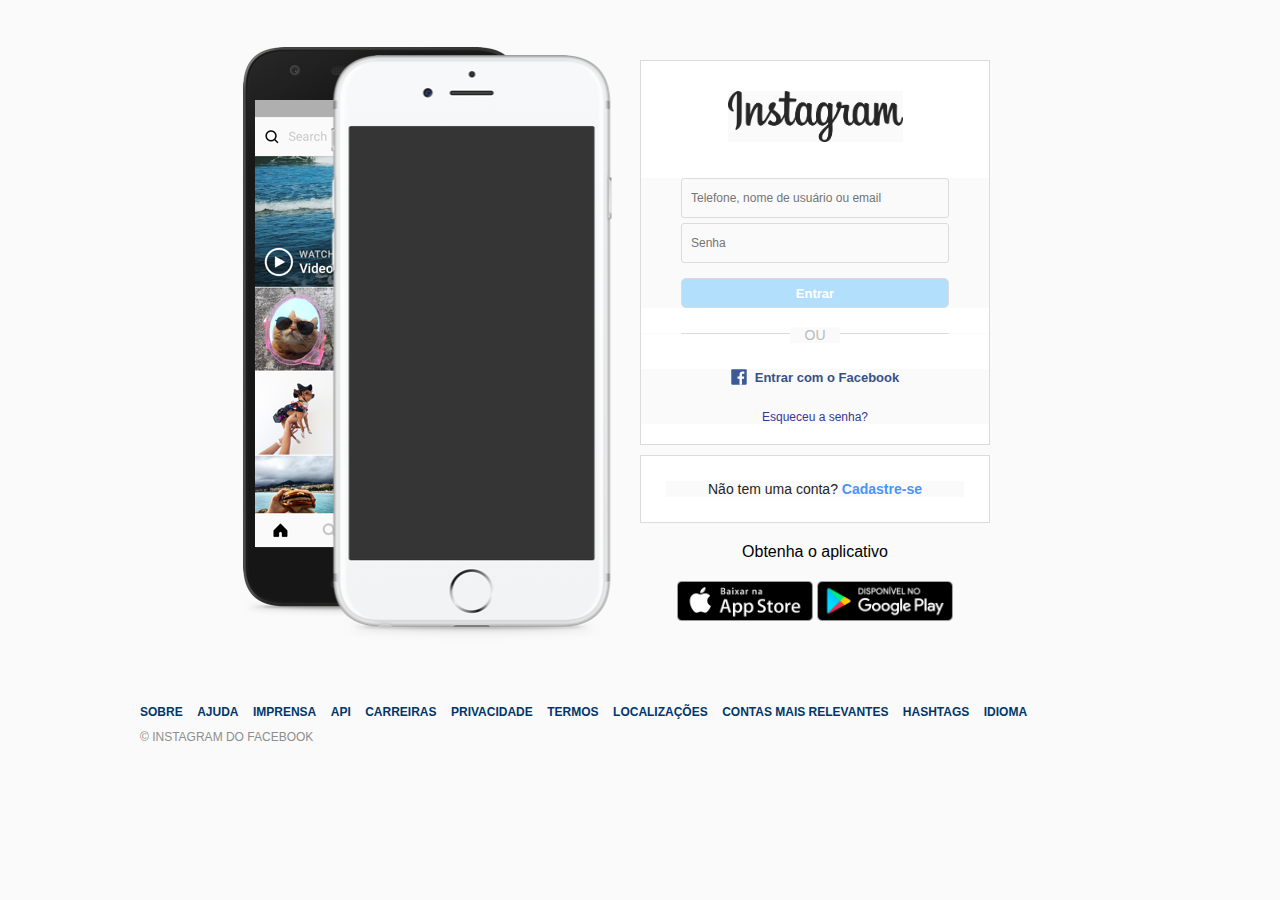
<file: index.html>
<!DOCTYPE html>
<html lang="pt-br">
<head>
    <meta charset="UTF-8">
    <meta name="viewport" content="width=device-width, initial-scale=1.0">
    <title>Instagram</title>
    <link rel="stylesheet" href="estilos/style.css">
    <link rel="shortcut icon" href="img/favicon.png" type="image/x-icon">
</head>
<body>
    <main>
        <div id="main-container">

            <!-- BANNER LATERAL-->
            <div id="banner-container">
                <img src="img/imagem_cel_exterior.png" alt="Crie uma conta no Instagram">
            </div>

            <!-- FORM DE LOGIN E REGISTRO -->
            <div id="form-container">
                <div id="form-box">
                    <img id="logo-insta" src="img/logo_instagram.png" alt="Instagram">

                    <form id="login-form">
                        <input type="text" name="username" placeholder="Telefone, nome de usuário ou email">

                        <input type="password" name="password" placeholder="Senha">

                        <input type="submit" value="Entrar">
                    </form>

                    <div class="separator">
                        <div class="line"></div>
                        <span>OU</span>
                    </div>

                    <div id="other-links">
                        <div id="facebook-login">
                            <a href="#"><img src="img/logo_facebook.svg" alt="Facebook"><span>Entrar com o Facebook</span></a>
                        </div>

                        <div id="forgot-pass">
                            <a href="#">Esqueceu a senha?</a>
                        </div>
                    </div>
                </div>

                <div id="register-container">
                    <p>Não tem uma conta? <a href="#">Cadastre-se</a></p>
                </div>

                <div id="get-app-container">
                    <p>Obtenha o aplicativo</p>
                    <a href="#"><img src="img/botao_apple.png" alt="Apple Store"></a>

                    <a href="#"><img src="img/botao_google_play.png" alt="Google Play"></a>
                </div>
            </div>
        </div>
    </main>

    <!-- RODAPÉ E LINKS DE NAVEGAÇÃO -->
    <footer>
        <nav>
            <ul id="footer-links">
                <li><a href="#">Sobre</a></li>
                <li><a href="#">Ajuda</a></li>
                <li><a href="#">Imprensa</a></li>
                <li><a href="#">API</a></li>
                <li><a href="#">Carreiras</a></li>
                <li><a href="#">Privacidade</a></li>
                <li><a href="#">Termos</a></li>
                <li><a href="#">Localizações</a></li>
                <li><a href="#">Contas mais relevantes</a></li>
                <li><a href="#">Hashtags</a></li>
                <li><a href="#">Idioma</a></li>
            </ul>
        </nav>

        <p id="copyright">&copy; Instagram do Facebook</p>
    </footer>
</body>
</html>
</file>
<file: estilos/style.css>
@charset "UTF-8";

*{
    margin: 0;
    padding: 0;
    box-sizing: border-box;
    font-family: Helvetica, sans-serif;
    background-color: #fafafa;
}

/* CONTAINERS */

#main-container{
    display: flex;
    flex-direction: row;
    margin-top: 30px;
}

#banner-container,
#form-container{
    flex: 1 1 0;
    width: 50%;
}

#banner-container{
    text-align: right;
}

#banner-container img{
    margin-right: -15px;
}

#form-container{
    text-align: center;
}

/* LOGIN FORM */

#form-box{
    background-color: #fff;
    border: 1px solid #dbdbdb;
    width: 350px;
    margin-top: 30px;
}

#form-box #logo-insta{
    width: 175px;
    height: 51px;
    margin: 30px auto 12px;
}

#login-form{
    margin-top: 20px;
}

#login-form input{
    display: block;
    font-size: 12px;
    padding: 12px 9px;
    background-color: #fafafa;
    border: 1px solid #dbdbdb;
    border-radius: 3px;
    width: 268px;
    margin: 5px auto;
}

#login-form input[type="submit"]{
    background-color: #b2dffc;
    color: #fff;
    margin-top: 15px;
    border-radius: 5px;
    height: 30px;
    font-size: 13px;
    padding: 0;
    font-weight: bold;
}

/* SEPARADOR */

.separator{
    position: relative;
}

.separator .line{
    border-top: 1px solid #dbdbdb;
    width: 268px;
    margin: 25px auto 35px;
}

.separator span{
    position: absolute;
    text-transform: uppercase;
    color: #bbb;
    top: -6px;
    width: 50px;
    left: 50%;
    margin-left: -25px;
    font-size: 14px;
}

/* FACEBOOK LOGIN */

#facebook-login{
    margin-bottom: 25px;
}

#facebook-login a{
    text-decoration: none;
    color: #385185;
    display: flex;
    align-items: center;
    justify-content: center;
}

#facebook-login img{
    width: 16px;
    margin-right: 8px;
}

#facebook-login span{
    font-weight: bold;
    font-size: 13px;
    margin-top: 1px;
}

/* ESQUECEU A SENHA */

#forgot-pass{
    margin-bottom: 20px;
    font-size: 12px;
}

#forgot-pass a{
    text-decoration: none;
    color: #373799;
}

/* CHAMADA CADASTRO */

#register-container{
    background-color: #fff;
    border: 1px solid #dbdbdb;
    width: 350px;
    margin-top: 10px;
    padding: 25px;
}

#register-container p{
    font-size: 14px;
    color: #262626;
}

#register-container a{
    color: #4a95f6;
    font-weight: bold;
    text-decoration: none;
}

/* OBTER O APP */

#get-app-container{
    text-align: center;
    width: 350px;
}

#get-app-container p{
    margin: 20px 0;
}

#get-app-container a{
    text-decoration: none;
}

#get-app-container img{
    width: 136px;
    height: 40px;
}

/* RODAPÉ */

footer{
    text-align: left;
    width: 1000px;
    margin: 50px auto;
}

footer nav{
    display: inline-block;
}

footer #footer-linkss{
    list-style: none;
}

footer #footer-links li{
    display: inline-block;
    text-transform: uppercase;
    margin-right: 10px;
}

#footer-links a{
    text-decoration: none;
    color: #00376b;
    font-size: 12px;
    font-weight: bold;
}

#copyright{
    font-size: 12px;
    text-transform: uppercase;
    color: #8e8e8e;
    margin-top: 10px;
}

/* MOBILE */

@media screen and (max-width: 450px) {
    #banner-container{
        display: none;
    }
    
    #main-container,
    #form-box{
        margin-top: 0;
    }

    #form-contaienr,
    #form-box,
    #register-container{
        width: 100%;
        border: none;
    }

    footer{
        width: 90%;
        text-align: center;
    }

    #footer-links li{
        margin-bottom: 10px;
    }
}
</file>
